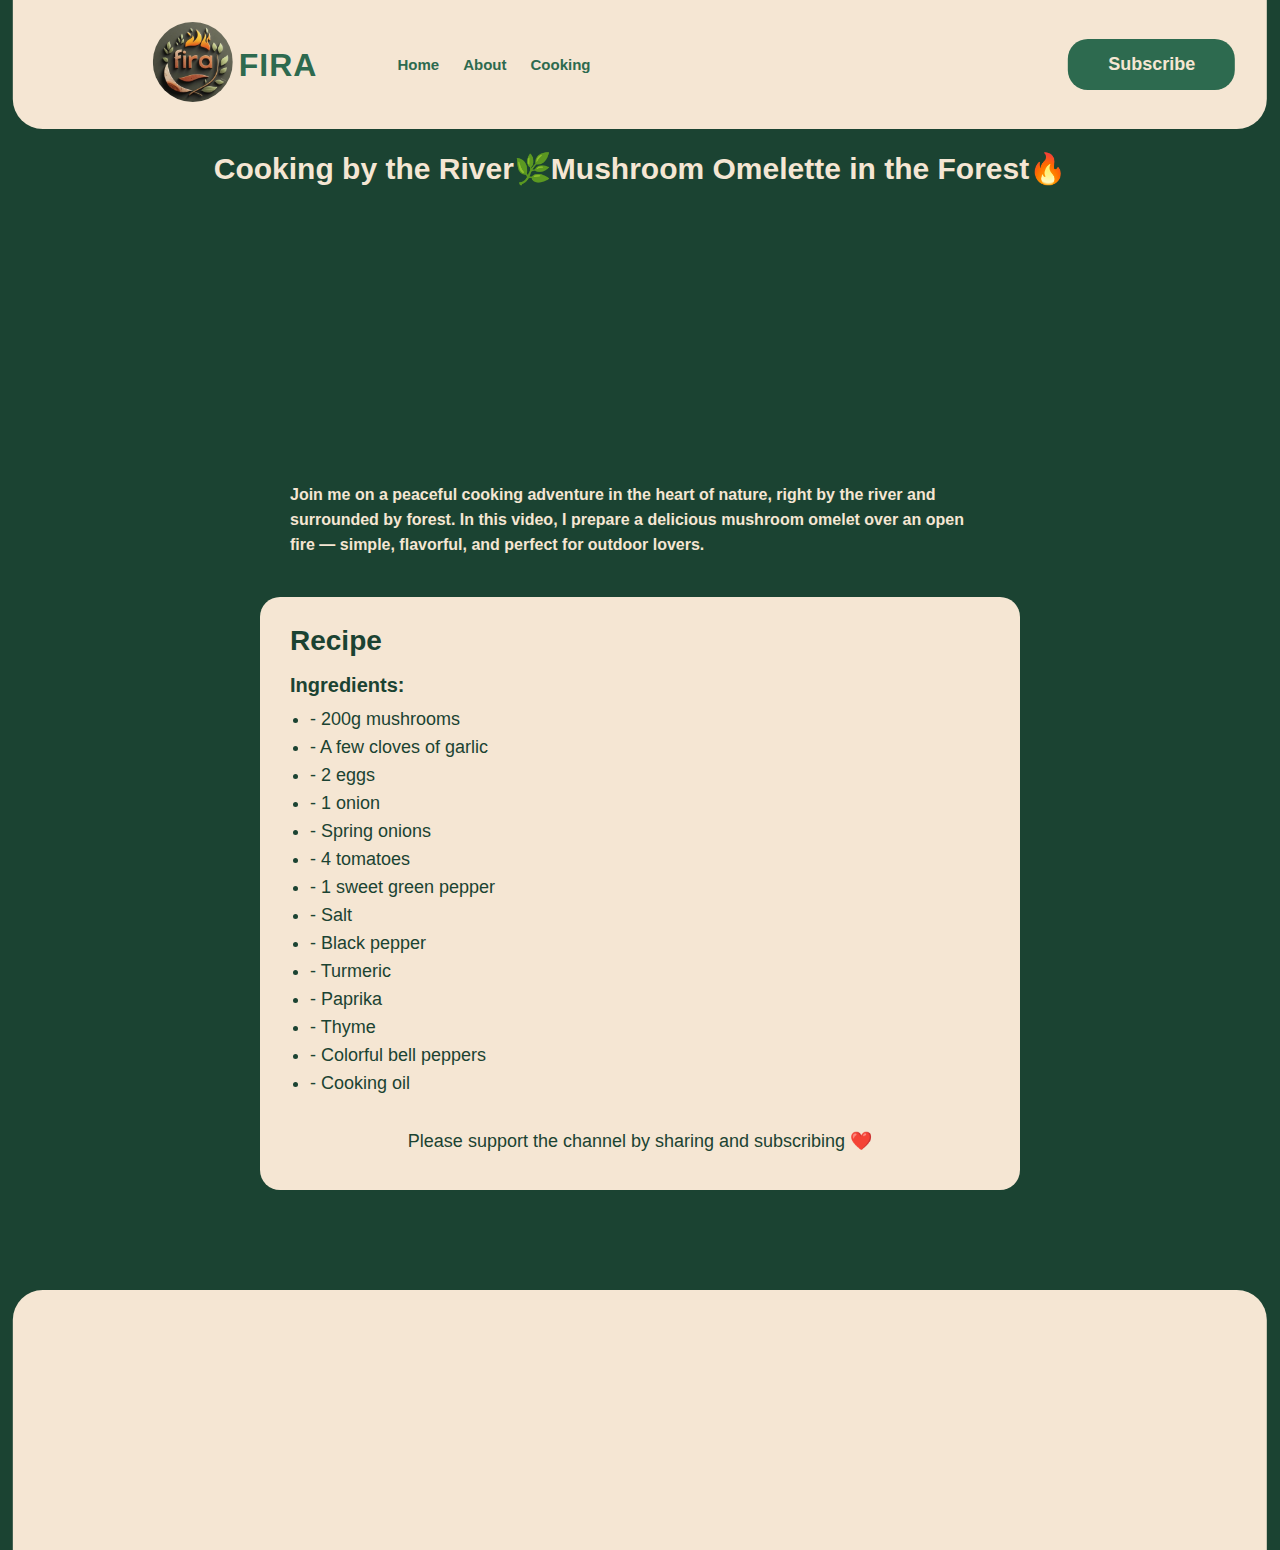
<file: web2/index.html>
<!DOCTYPE html>
<html>

<head>

    <title>FIRA🌱Forest Cooking & compfire recipes</title>
    <link rel="icon" href="../img/logo.jpg" type="image/x-icon">


<link rel="stylesheet" href="styles.css">
<link rel="stylesheet" href="reset.css">



</head>


<body>


    <header class="main-header">
        <nav class="navbar">
          <div class="navbar-left">
            <span class="icon">
              <img src="../img/logo.jpg" alt="logo">
            </span>
            <span class="logo-text">FIRA</span>
            <ul class="nav-menu">
              <li><a href="#">Home</a></li>
              <li><a href="#">About</a></li>
              <li><a href="#">Cooking</a></li>
            </ul>
          </div>
          <button class="subscribe-btn">Subscribe</button>
        </nav>
      </header>

    <div class="video-section">
      <h2 class="video-above-text">Cooking by the River🌿Mushroom Omelette in the Forest🔥</h2>
      <div class="video1">
      <iframe width="700" height="100" src="https://www.youtube.com/embed/tgbNymZ7vqY" allowfullscreen>
      </iframe>
      </div>
      <p class="video-description">Join me on a peaceful cooking adventure in the heart of nature,
          right by the river and surrounded by forest. In this video, I prepare a delicious mushroom
           omelet over an open fire — simple, flavorful, and perfect for outdoor lovers. </p>
    </div>

    <div class="recipe-box">
        <h2>Recipe</h2>
        <h3>Ingredients:</h3>
        <ul>
            <li>- 200g mushrooms</li>
            <li>- A few cloves of garlic</li>
            <li>- 2 eggs</li>
            <li>- 1 onion</li>
            <li>- Spring onions</li>
            <li>- 4 tomatoes</li>
            <li>- 1 sweet green pepper</li>
            <li>- Salt</li>
            <li>- Black pepper</li>
            <li>- Turmeric</li>
            <li>- Paprika</li>
            <li>- Thyme</li>
            <li>- Colorful bell peppers</li>
            <li>- Cooking oil</li>
        </ul>
        <p>Please support the channel by sharing and subscribing ❤️</p>
    </div>


    <div class="reversed-box"></div>



</body>

</html>
</file>
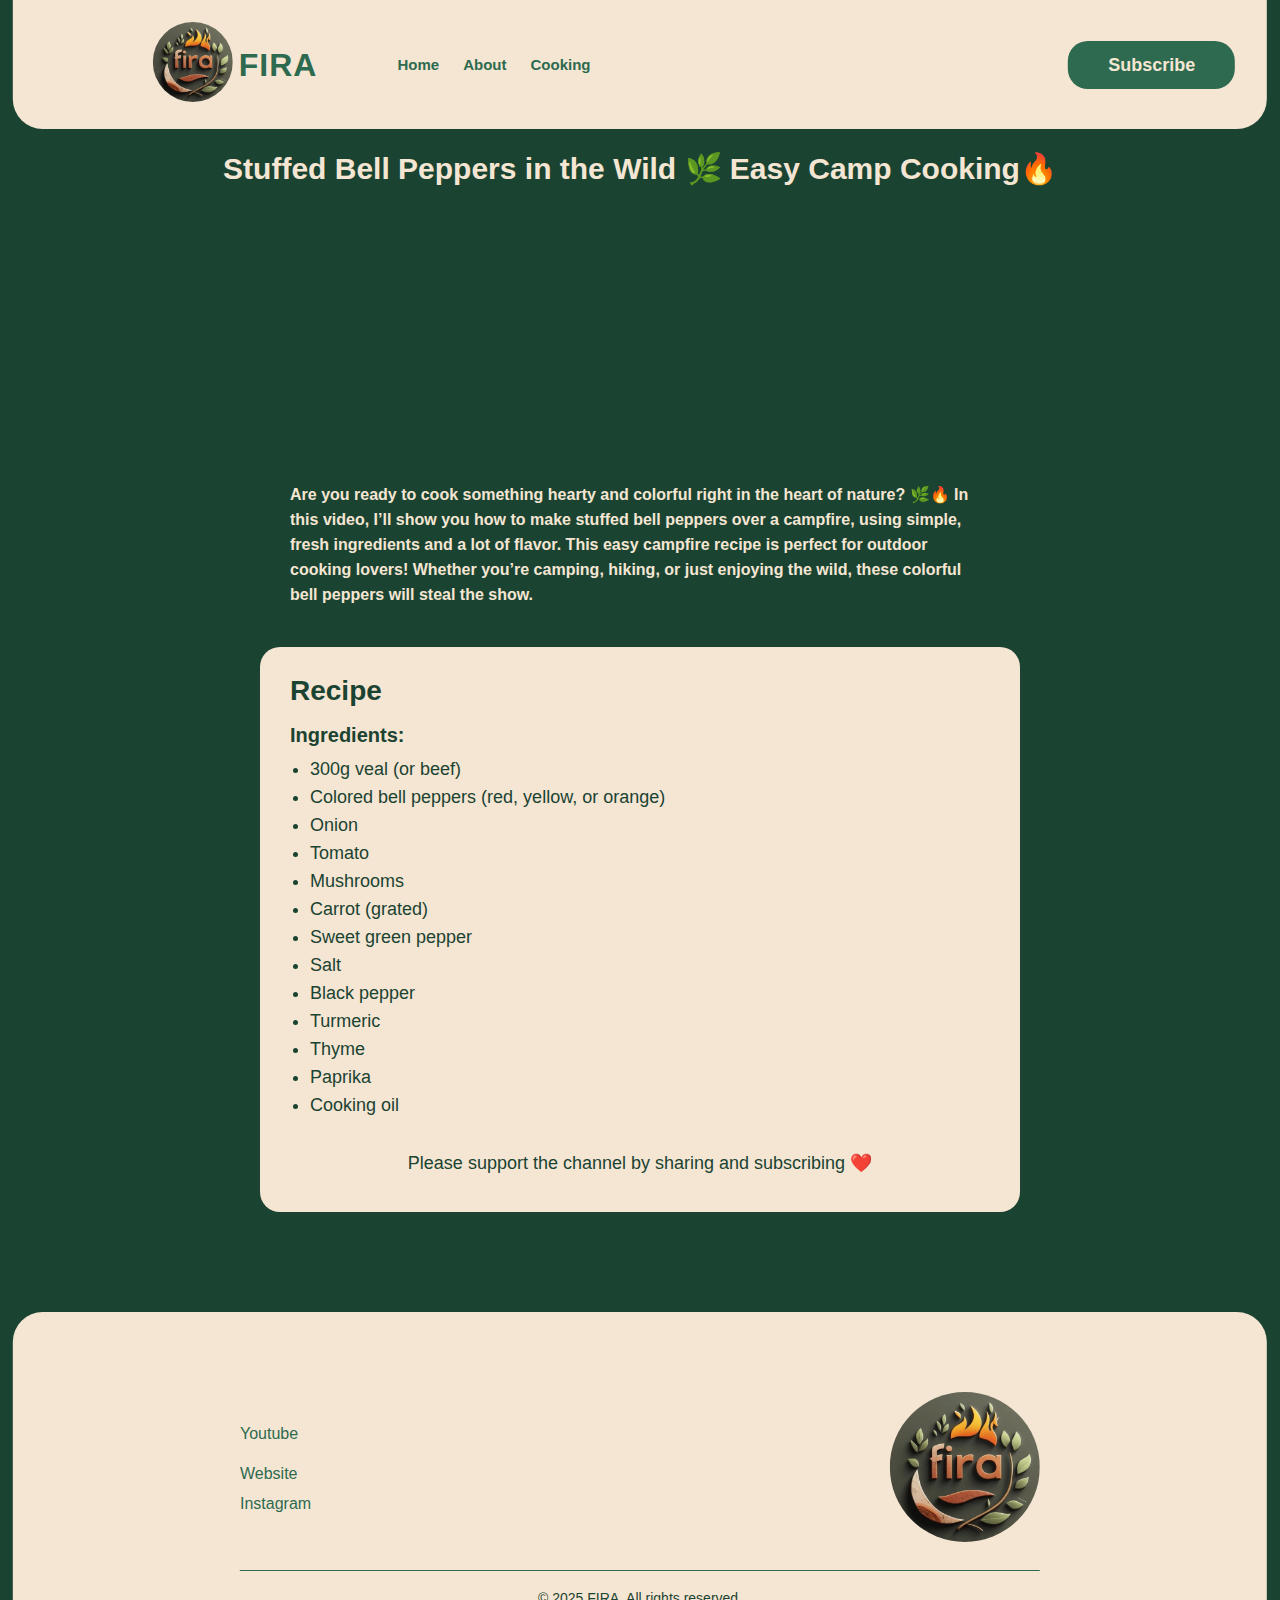
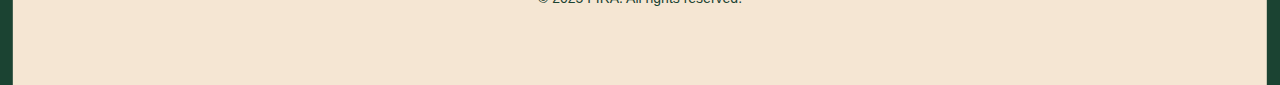
<file: web3/index.html>
<!DOCTYPE html>
<html>

<head>

    <title>FIRA🌱Forest Cooking & compfire recipes</title>
    <link rel="icon" href="../img/logo.jpg" type="image/x-icon">


<link rel="stylesheet" href="styles.css">
<link rel="stylesheet" href="reset.css">
<link rel="stylesheet" href="script.js">

<meta name="viewport" content="width=device-width, initial-scale=1.0" />


</head>


<body>


  <header class="main-header">
    <nav class="navbar">
      <div class="navbar-left">
        <span class="icon">
          <img src="../img/logo.jpg" alt="logo">
        </span>
        <span class="logo-text">FIRA</span>
        <ul class="nav-menu">
          <li><a href="../index.html">Home</a></li>
          <li><a href="#about">About</a></li>
          <li><a href="#cooking">Cooking</a></li>
        </ul>
      </div>
      <a href="https://youtube.com/@fira.firefood?si=eH8sQCpkRX0P3G97" class="subscribe-btn">Subscribe</a>
    </nav>
  </header>


  <section id="cooking"></section>

  <section id="about"></section>


    <div class="video-section">
      <h2 class="video-above-text">Stuffed Bell Peppers in the Wild 🌿 Easy Camp Cooking🔥</h2>
      <div class="video1">
        <iframe width="700" height="400" src="https://www.youtube.com/embed/Iz2HLa_pygU" allowfullscreen>
        </iframe>
      </div>
      <p class="video-description">Are you ready to cook something hearty and colorful right in the heart of nature? 🌿🔥
        In this video, I’ll show you how to make stuffed bell peppers over a campfire, using simple, fresh ingredients and a lot of flavor.
        This easy campfire recipe is perfect for outdoor cooking lovers! Whether you’re camping, hiking, or just enjoying the wild, these colorful bell peppers will steal the show. </p>
    </div>

    <div class="recipe-box">
        <h2>Recipe</h2>
        <h3>Ingredients:</h3>
        <ul>
            <li> 300g veal (or beef)</li>
            <li> Colored bell peppers (red, yellow, or orange)</li>
            <li> Onion</li>
            <li> Tomato</li>
            <li> Mushrooms</li>
            <li> Carrot (grated)</li>
            <li> Sweet green pepper</li>
            <li> Salt</li>
            <li> Black pepper</li>
            <li> Turmeric</li>
            <li> Thyme</li>
            <li> Paprika</li>
            <li> Cooking oil</li>
        </ul>
        <p>Please support the channel by sharing and subscribing ❤️</p>
    </div>


    <div class="reversed-box1">
      <div class="footer-content1">
        <div class="footer-links1">
          <div class="footer-column1">
        <a href="https://youtube.com/@fira.firefood?si=eH8sQCpkRX0P3G97">Youtube</a>
          </div>
          <div class="footer-column1">
            <a href="../index.html">Website</a>
            <a href="#">Instagram</a>
          </div>
        </div>
        <div class="footer-logo1">
          <img src="../img/logo.jpg" alt="Logo">
        </div>
      </div>
      <hr class="footer-divider1">
      <p class="copyright1">© 2025 FIRA. All rights reserved.</p>
    </div>




    <script src="script.js"></script>



</body>

</html>
</file>
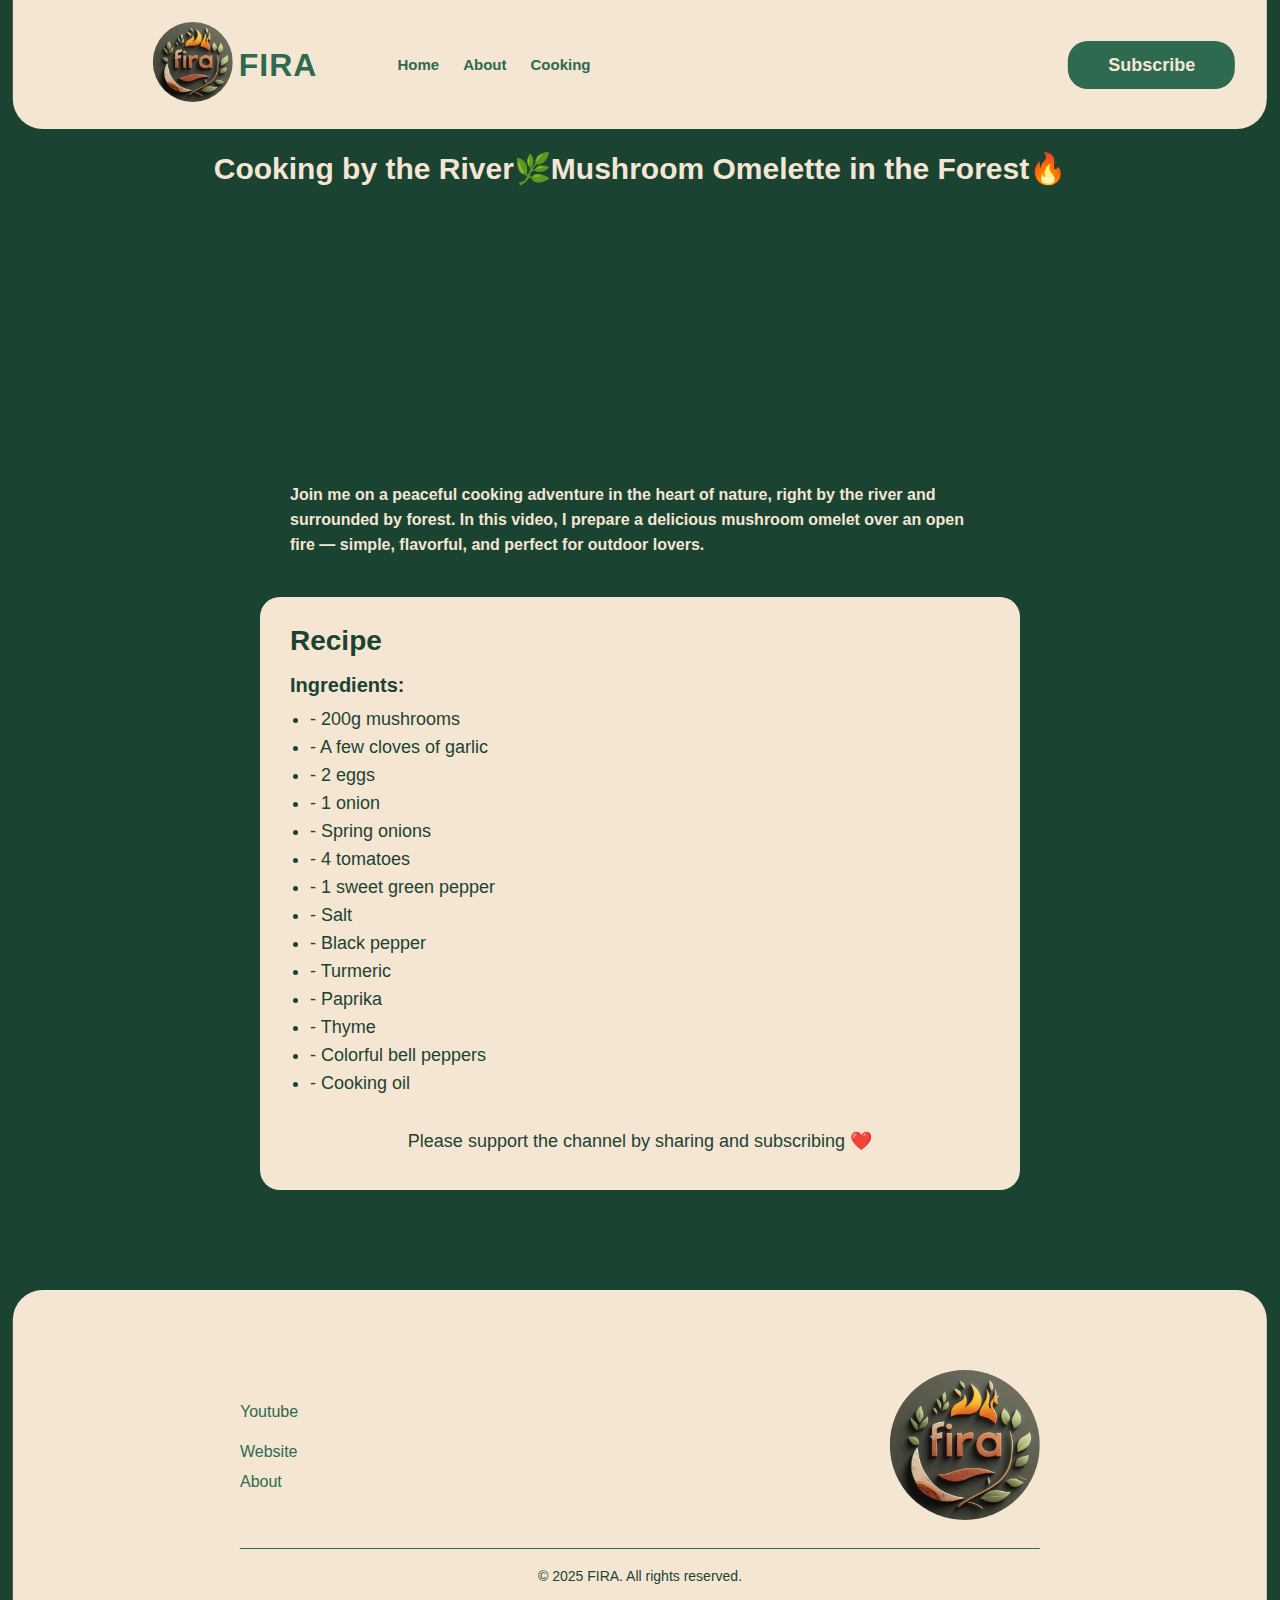
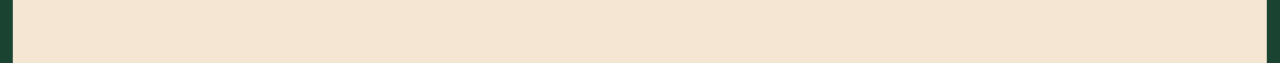
<file: web4/index.html>
<!DOCTYPE html>
<html>

<head>

    <title>FIRA🌱Forest Cooking & compfire recipes</title>
    <link rel="icon" href="../img/logo.jpg" type="image/x-icon">


<link rel="stylesheet" href="styles.css">
<link rel="stylesheet" href="reset.css">



</head>


<body>


    <header class="main-header">
        <nav class="navbar">
          <div class="navbar-left">
            <span class="icon">
              <img src="../img/logo.jpg" alt="logo">
            </span>
            <span class="logo-text">FIRA</span>
            <ul class="nav-menu">
              <li><a href="#">Home</a></li>
              <li><a href="#">About</a></li>
              <li><a href="#">Cooking</a></li>
            </ul>
          </div>
          <a href="https://youtube.com/@fira.firefood?si=eH8sQCpkRX0P3G97" class="subscribe-btn">Subscribe</a>
        </nav>
      </header>

    <div class="video-section">
      <h2 class="video-above-text">Cooking by the River🌿Mushroom Omelette in the Forest🔥</h2>
      <div class="video1">
      <iframe width="700" height="100" src="https://www.youtube.com/embed/tgbNymZ7vqY" allowfullscreen>
      </iframe>
      </div>
      <p class="video-description">Join me on a peaceful cooking adventure in the heart of nature,
          right by the river and surrounded by forest. In this video, I prepare a delicious mushroom
           omelet over an open fire — simple, flavorful, and perfect for outdoor lovers. </p>
    </div>

    <div class="recipe-box">
        <h2>Recipe</h2>
        <h3>Ingredients:</h3>
        <ul>
            <li>- 200g mushrooms</li>
            <li>- A few cloves of garlic</li>
            <li>- 2 eggs</li>
            <li>- 1 onion</li>
            <li>- Spring onions</li>
            <li>- 4 tomatoes</li>
            <li>- 1 sweet green pepper</li>
            <li>- Salt</li>
            <li>- Black pepper</li>
            <li>- Turmeric</li>
            <li>- Paprika</li>
            <li>- Thyme</li>
            <li>- Colorful bell peppers</li>
            <li>- Cooking oil</li>
        </ul>
        <p>Please support the channel by sharing and subscribing ❤️</p>
    </div>


    <div class="reversed-box1">
      <div class="footer-content1">
        <div class="footer-links1">
          <div class="footer-column1">
            <a href="#">Youtube</a>
          </div>
          <div class="footer-column1">
            <a href="#">Website</a>
            <a href="#">About</a>
          </div>
        </div>
        <div class="footer-logo1">
          <img src="../img/logo.jpg" alt="Logo">
        </div>
      </div>
      <hr class="footer-divider1">
      <p class="copyright1">© 2025 FIRA. All rights reserved.</p>
    </div>





</body>

</html>
</file>
<file: web2/styles.css>
body {
    margin: 0;
    background: #1b4332;
    overflow-x: hidden;
    overflow-y: scroll;
  }
  .main-header {
    padding: 10px 0px;
    background-color: #f5e6d3;
    width: 98%;
    position: relative;
    left: 50%;
    transform: translateX(-50%);
    border-bottom-left-radius: 30px;
    border-bottom-right-radius: 30px;
  }
  .navbar {
    display: flex;
    justify-content: space-between;
    align-items: center;
    padding: 12px 32px;
    padding-left: 140px;
  }
  .navbar-left {
    display: flex;
    align-items: center;
  }
  .icon {
    font-size: 28px;
    color: #444;
    margin-right: 16px;
  }
  .icon img {
    width: 80px;
    height: 80px;
    border-radius: 50%;
  }
  
  
  .nav-menu {
    list-style: none;
    display: flex;
    gap: 24px;
    margin: 0;
    padding: 0;
  }
  .nav-menu li a {
    color: #2d6a4f;
    text-decoration: none;
    font-size: 15px;
    font-weight: 700;
    transition: color 0.5s;
  }
  .nav-menu li a:hover {
    color: #d4a373;
  }
  .subscribe-btn {
    background: #2d6a4f;
    color: #F5E6D3;
    font-weight: bold;
    border: none;
    border-radius: 20px;
    padding: 15px 40px;
    font-size: 18px;
    cursor: pointer;
    transition: background 0.5s, color 0.2s;
  }
  .subscribe-btn:hover {
    background: #f5e6d3;
    color: #2d6a4f;
  }
  
  body, .nav-menu li a, .subscribe-btn {
    font-family: 'Mike Abbink', 'Bold Monday', Arial, sans-serif;
  }
  
  .logo-text {
    color: #2d6a4f;
    font-size: 32px;
    font-weight: 600;
    margin-left: -10px;
    margin-right: 80px;
    font-family: 'Mike Abbink', 'Bold Monday', Arial, sans-serif;
    letter-spacing: 1px;
  }
  
  .video-above-text {
      position: relative;
      text-align: center;
      color: #f5e6d3;
      font-size: 30px;
      margin-bottom: 20px;
      font-weight: bold;
      top: 25px;
      font-family: 'Mike Abbink', 'Bold Monday', Arial, sans-serif;
  }
  
  .video-description {
      position: relative;
      text-align: left;
      color: #f5e6d3; 
      font-size: 16px;
      margin-top: 10px;
      font-weight: 700;
      line-height: 25px;
      font-family: 'Mike Abbink', 'Bold Monday', Arial, sans-serif;
      max-width: 700px; /* Set maximum width for wrapping */
      margin: -30px auto 0; /* Center the block element and remove top margin */
  }
  
  .video1 {
    position: relative;
    width: 100%;
    max-width: 700px;
    margin: 50px auto;
    z-index: 1;
    border-radius: 30px;
    overflow: hidden;
  }
  
  .video1 iframe {
    width: 100%;
    height: 250px;
    border: none;
  }
  
  .recipe-box {
      background-color: #f5e6d3; /* Light background color */
      border-radius: 20px; /* Rounded corners */
      width: 90%;
      max-width: 700px; /* Adjust width as needed */
      margin: 40px auto; /* Center the box with top and bottom margin */
      padding: 30px;
      font-family: 'Mike Abbink', 'Bold Monday', Arial, sans-serif;
      color: #1b4332; /* Dark text color */
  }

  .recipe-box h2 {
      font-size: 28px;
      font-weight: bold;
      margin-top: 0;
      margin-bottom: 20px;
      color: #1b4332; /* Dark brown color for heading */
  }

  .recipe-box h3 {
      font-size: 20px;
      font-weight: bold;
      margin-bottom: 15px;
      color: #1b4332; /* Dark brown color for subheading */
  }

  .recipe-box ul {
      list-style: disc;
      margin-left: 20px;
      padding: 0;
      margin-bottom: 20px;
  }

  .recipe-box li {
      margin-bottom: 10px;
      font-size: 18px;
  }

  .recipe-box p {
      margin-top: 40px;
      margin-bottom: 10px;
      font-size: 18px;
      text-align: center;
  }




  .reversed-box {
    padding: 80px 0px;
    background-color: #f5e6d3;
    width: 98%;
    position: relative;
    left: 50%;
    transform: translateX(-50%);
    border-top-left-radius: 30px;
    border-top-right-radius: 30px;
    margin-top: 100px; /* Adjust spacing as needed */
    height: 100px; /* Example height, adjust as needed */
  }
</file>
<file: web3/styles.css>
body {
    margin: 0;
    background: #1b4332;
    overflow-x: hidden;
    overflow-y: scroll;
  }
  .main-header {
    padding: 10px 0px;
    background-color: #f5e6d3;
    width: 98%;
    position: relative;
    left: 50%;
    transform: translateX(-50%);
    border-bottom-left-radius: 30px;
    border-bottom-right-radius: 30px;
  }
  .navbar {
    display: flex;
    justify-content: space-between;
    align-items: center;
    padding: 12px 32px;
    padding-left: 140px;
  }
  .navbar-left {
    display: flex;
    align-items: center;
  }
  .icon {
    font-size: 28px;
    color: #444;
    margin-right: 16px;
  }
  .icon img {
    width: 80px;
    height: 80px;
    border-radius: 50%;
  }
  
  
  .nav-menu {
    list-style: none;
    display: flex;
    gap: 24px;
    margin: 0;
    padding: 0;
  }
  .nav-menu li a {
    color: #2d6a4f;
    text-decoration: none;
    font-size: 15px;
    font-weight: 700;
    transition: color 0.5s;
  }
  .nav-menu li a:hover {
    color: #d4a373;
  }
  .subscribe-btn {
    background: #2d6a4f;
    color: #F5E6D3;
    font-weight: bold;
    border: none;
    border-radius: 20px;
    padding: 15px 40px;
    font-size: 18px;
    cursor: pointer;
    transition: background 0.5s, color 0.2s;
    text-decoration: none;
    display: inline-block;
  }
  .subscribe-btn:hover {
    background: #f5e6d3;
    color: #2d6a4f;
  }
  
  body, .nav-menu li a, .subscribe-btn {
    font-family: 'Mike Abbink', 'Bold Monday', Arial, sans-serif;
  }
  
  .logo-text {
    color: #2d6a4f;
    font-size: 32px;
    font-weight: 600;
    margin-left: -10px;
    margin-right: 80px;
    font-family: 'Mike Abbink', 'Bold Monday', Arial, sans-serif;
    letter-spacing: 1px;
  }
  
  .video-above-text {
      position: relative;
      text-align: center;
      color: #f5e6d3;
      font-size: 30px;
      margin-bottom: 20px;
      font-weight: bold;
      top: 25px;
      font-family: 'Mike Abbink', 'Bold Monday', Arial, sans-serif;
  }
  
  .video-description {
      position: relative;
      text-align: left;
      color: #f5e6d3; 
      font-size: 16px;
      margin-top: 10px;
      font-weight: 700;
      line-height: 25px;
      font-family: 'Mike Abbink', 'Bold Monday', Arial, sans-serif;
      max-width: 700px; /* Set maximum width for wrapping */
      margin: -30px auto 0; /* Center the block element and remove top margin */
  }
  
  .video1 {
    position: relative;
    width: 100%;
    max-width: 700px;
    margin: 50px auto;
    z-index: 1;
    border-radius: 30px;
    overflow: hidden;
  }
  
  .video1 iframe {
    width: 100%;
    height: 250px;
    border: none;
  }
  
  .recipe-box {
      background-color: #f5e6d3; /* Light background color */
      border-radius: 20px; /* Rounded corners */
      width: 90%;
      max-width: 700px; /* Adjust width as needed */
      margin: 40px auto; /* Center the box with top and bottom margin */
      padding: 30px;
      font-family: 'Mike Abbink', 'Bold Monday', Arial, sans-serif;
      color: #1b4332; /* Dark text color */
  }

  .recipe-box h2 {
      font-size: 28px;
      font-weight: bold;
      margin-top: 0;
      margin-bottom: 20px;
      color: #1b4332; /* Dark brown color for heading */
  }

  .recipe-box h3 {
      font-size: 20px;
      font-weight: bold;
      margin-bottom: 15px;
      color: #1b4332; /* Dark brown color for subheading */
  }

  .recipe-box ul {
      list-style: disc;
      margin-left: 20px;
      padding: 0;
      margin-bottom: 20px;
  }

  .recipe-box li {
      margin-bottom: 10px;
      font-size: 18px;
  }

  .recipe-box p {
      margin-top: 40px;
      margin-bottom: 10px;
      font-size: 18px;
      text-align: center;
  }




  .reversed-box {
    padding: 80px 0px;
    background-color: #f5e6d3;
    width: 98%;
    position: relative;
    left: 50%;
    transform: translateX(-50%);
    border-top-left-radius: 30px;
    border-top-right-radius: 30px;
    margin-top: 100px; /* Adjust spacing as needed */
    height: 100px; /* Example height, adjust as needed */
  }


 
  .reversed-box1 {
    padding: 80px 0px;
    background-color: #f5e6d3;
    width: 98%;
    position: relative;
    left: 50%;
    transform: translateX(-50%);
    border-top-left-radius: 30px;
    border-top-right-radius: 30px;
    margin-top: 100px; 
    display: flex;
    flex-direction: column;
    align-items: center;
    justify-content: center;
  }
  
  .footer-content1 {
    display: flex;
    flex-direction: row;
    justify-content: space-between;
    align-items: center;
    width: 100%;
    max-width: 800px;
    margin-bottom: 20px;
  }
  
  .footer-links1 {
    display: flex;
    flex-direction: column;
    gap: 20px;
    margin-bottom: 0;
  }
  
  .footer-column1 {
    display: flex;
    flex-direction: column;
    gap: 10px;
    line-height: 20px;
    text-align: left;
  }
  
  .footer-logo1 {
    margin-top: 0;
  }
  
  .footer-logo1 img {
    width: 150px;
    height: auto;
    border-radius: 50%;
  }
  
  .footer-divider1 {
    width: 90%;
    max-width: 800px;
    border: 0;
    height: 1px;
    background-color: #2d6a4f;
    margin: 5px 0;
  }
  
  .copyright1 {
    color: #1b4332;
    font-size: 14px;
    gap: 5px;
    margin-top: 15px;
    font-family: 'Mike Abbink', 'Bold Monday', Arial, sans-serif;
  }
 
  
  .stats-container1 {
    display: flex;
    justify-content: center;
    gap: 40px; /* Space between stat items */
    margin-top: 30px; /* Space above the stats container */
    margin-bottom: 30px; /* Space below the stats container */
  }
  
  .stat-item1 {
    text-align: center;
  }
  
  .stat-number1 {
    font-size: 36px;
    font-weight: bold;
    color: #2d6a4f; /* Dark green color */
    font-family: 'Mike Abbink', 'Bold Monday', Arial, sans-serif;
    display: block; /* Make it a block element to take full width */
    margin-bottom: 5px; /* Space between number and label */
    text-align: center;
  }
  
  .stat-label1 {
    font-size: 18px;
    color: #1b4332; /* Darker green color */
    font-family: 'Mike Abbink', 'Bold Monday', Arial, sans-serif;
    display: block; /* Make it a block element */
  }


  .footer-links1 a {
    color: #2d6a4f; /* Orange color from the image */
    text-decoration: none; /* Remove underline */
    font-family: 'Mike Abbink', 'Bold Monday', Arial, sans-serif;
    transition: color 0.5s;
  }
  
  .footer-links1 a:hover {
        color: #d4a373;
        
  }
</file>
<file: web4/styles.css>
body {
    margin: 0;
    background: #1b4332;
    overflow-x: hidden;
    overflow-y: scroll;
  }
  .main-header {
    padding: 10px 0px;
    background-color: #f5e6d3;
    width: 98%;
    position: relative;
    left: 50%;
    transform: translateX(-50%);
    border-bottom-left-radius: 30px;
    border-bottom-right-radius: 30px;
  }
  .navbar {
    display: flex;
    justify-content: space-between;
    align-items: center;
    padding: 12px 32px;
    padding-left: 140px;
  }
  .navbar-left {
    display: flex;
    align-items: center;
  }
  .icon {
    font-size: 28px;
    color: #444;
    margin-right: 16px;
  }
  .icon img {
    width: 80px;
    height: 80px;
    border-radius: 50%;
  }
  
  
  .nav-menu {
    list-style: none;
    display: flex;
    gap: 24px;
    margin: 0;
    padding: 0;
  }
  .nav-menu li a {
    color: #2d6a4f;
    text-decoration: none;
    font-size: 15px;
    font-weight: 700;
    transition: color 0.5s;
  }
  .nav-menu li a:hover {
    color: #d4a373;
  }
  .subscribe-btn {
    background: #2d6a4f;
    color: #F5E6D3;
    font-weight: bold;
    border: none;
    border-radius: 20px;
    padding: 15px 40px;
    font-size: 18px;
    cursor: pointer;
    transition: background 0.5s, color 0.2s;
    text-decoration: none;
    display: inline-block;
  }
  .subscribe-btn:hover {
    background: #f5e6d3;
    color: #2d6a4f;
  }
  
  body, .nav-menu li a, .subscribe-btn {
    font-family: 'Mike Abbink', 'Bold Monday', Arial, sans-serif;
  }
  
  .logo-text {
    color: #2d6a4f;
    font-size: 32px;
    font-weight: 600;
    margin-left: -10px;
    margin-right: 80px;
    font-family: 'Mike Abbink', 'Bold Monday', Arial, sans-serif;
    letter-spacing: 1px;
  }
  
  .video-above-text {
      position: relative;
      text-align: center;
      color: #f5e6d3;
      font-size: 30px;
      margin-bottom: 20px;
      font-weight: bold;
      top: 25px;
      font-family: 'Mike Abbink', 'Bold Monday', Arial, sans-serif;
  }
  
  .video-description {
      position: relative;
      text-align: left;
      color: #f5e6d3; 
      font-size: 16px;
      margin-top: 10px;
      font-weight: 700;
      line-height: 25px;
      font-family: 'Mike Abbink', 'Bold Monday', Arial, sans-serif;
      max-width: 700px; /* Set maximum width for wrapping */
      margin: -30px auto 0; /* Center the block element and remove top margin */
  }
  
  .video1 {
    position: relative;
    width: 100%;
    max-width: 700px;
    margin: 50px auto;
    z-index: 1;
    border-radius: 30px;
    overflow: hidden;
  }
  
  .video1 iframe {
    width: 100%;
    height: 250px;
    border: none;
  }
  
  .recipe-box {
      background-color: #f5e6d3; /* Light background color */
      border-radius: 20px; /* Rounded corners */
      width: 90%;
      max-width: 700px; /* Adjust width as needed */
      margin: 40px auto; /* Center the box with top and bottom margin */
      padding: 30px;
      font-family: 'Mike Abbink', 'Bold Monday', Arial, sans-serif;
      color: #1b4332; /* Dark text color */
  }

  .recipe-box h2 {
      font-size: 28px;
      font-weight: bold;
      margin-top: 0;
      margin-bottom: 20px;
      color: #1b4332; /* Dark brown color for heading */
  }

  .recipe-box h3 {
      font-size: 20px;
      font-weight: bold;
      margin-bottom: 15px;
      color: #1b4332; /* Dark brown color for subheading */
  }

  .recipe-box ul {
      list-style: disc;
      margin-left: 20px;
      padding: 0;
      margin-bottom: 20px;
  }

  .recipe-box li {
      margin-bottom: 10px;
      font-size: 18px;
  }

  .recipe-box p {
      margin-top: 40px;
      margin-bottom: 10px;
      font-size: 18px;
      text-align: center;
  }




  .reversed-box {
    padding: 80px 0px;
    background-color: #f5e6d3;
    width: 98%;
    position: relative;
    left: 50%;
    transform: translateX(-50%);
    border-top-left-radius: 30px;
    border-top-right-radius: 30px;
    margin-top: 100px; /* Adjust spacing as needed */
    height: 100px; /* Example height, adjust as needed */
  }


 
  .reversed-box1 {
    padding: 80px 0px;
    background-color: #f5e6d3;
    width: 98%;
    position: relative;
    left: 50%;
    transform: translateX(-50%);
    border-top-left-radius: 30px;
    border-top-right-radius: 30px;
    margin-top: 100px; 
    display: flex;
    flex-direction: column;
    align-items: center;
    justify-content: center;
  }
  
  .footer-content1 {
    display: flex;
    flex-direction: row;
    justify-content: space-between;
    align-items: center;
    width: 100%;
    max-width: 800px;
    margin-bottom: 20px;
  }
  
  .footer-links1 {
    display: flex;
    flex-direction: column;
    gap: 20px;
    margin-bottom: 0;
  }
  
  .footer-column1 {
    display: flex;
    flex-direction: column;
    gap: 10px;
    line-height: 20px;
    text-align: left;
  }
  
  .footer-logo1 {
    margin-top: 0;
  }
  
  .footer-logo1 img {
    width: 150px;
    height: auto;
    border-radius: 50%;
  }
  
  .footer-divider1 {
    width: 90%;
    max-width: 800px;
    border: 0;
    height: 1px;
    background-color: #2d6a4f;
    margin: 5px 0;
  }
  
  .copyright1 {
    color: #1b4332;
    font-size: 14px;
    gap: 5px;
    margin-top: 15px;
    font-family: 'Mike Abbink', 'Bold Monday', Arial, sans-serif;
  }
 
  
  .stats-container1 {
    display: flex;
    justify-content: center;
    gap: 40px; /* Space between stat items */
    margin-top: 30px; /* Space above the stats container */
    margin-bottom: 30px; /* Space below the stats container */
  }
  
  .stat-item1 {
    text-align: center;
  }
  
  .stat-number1 {
    font-size: 36px;
    font-weight: bold;
    color: #2d6a4f; /* Dark green color */
    font-family: 'Mike Abbink', 'Bold Monday', Arial, sans-serif;
    display: block; /* Make it a block element to take full width */
    margin-bottom: 5px; /* Space between number and label */
    text-align: center;
  }
  
  .stat-label1 {
    font-size: 18px;
    color: #1b4332; /* Darker green color */
    font-family: 'Mike Abbink', 'Bold Monday', Arial, sans-serif;
    display: block; /* Make it a block element */
  }


  .footer-links1 a {
    color: #2d6a4f; /* Orange color from the image */
    text-decoration: none; /* Remove underline */
    font-family: 'Mike Abbink', 'Bold Monday', Arial, sans-serif;
    transition: color 0.5s;
  }
  
  .footer-links1 a:hover {
        color: #d4a373;
        
  }
</file>
